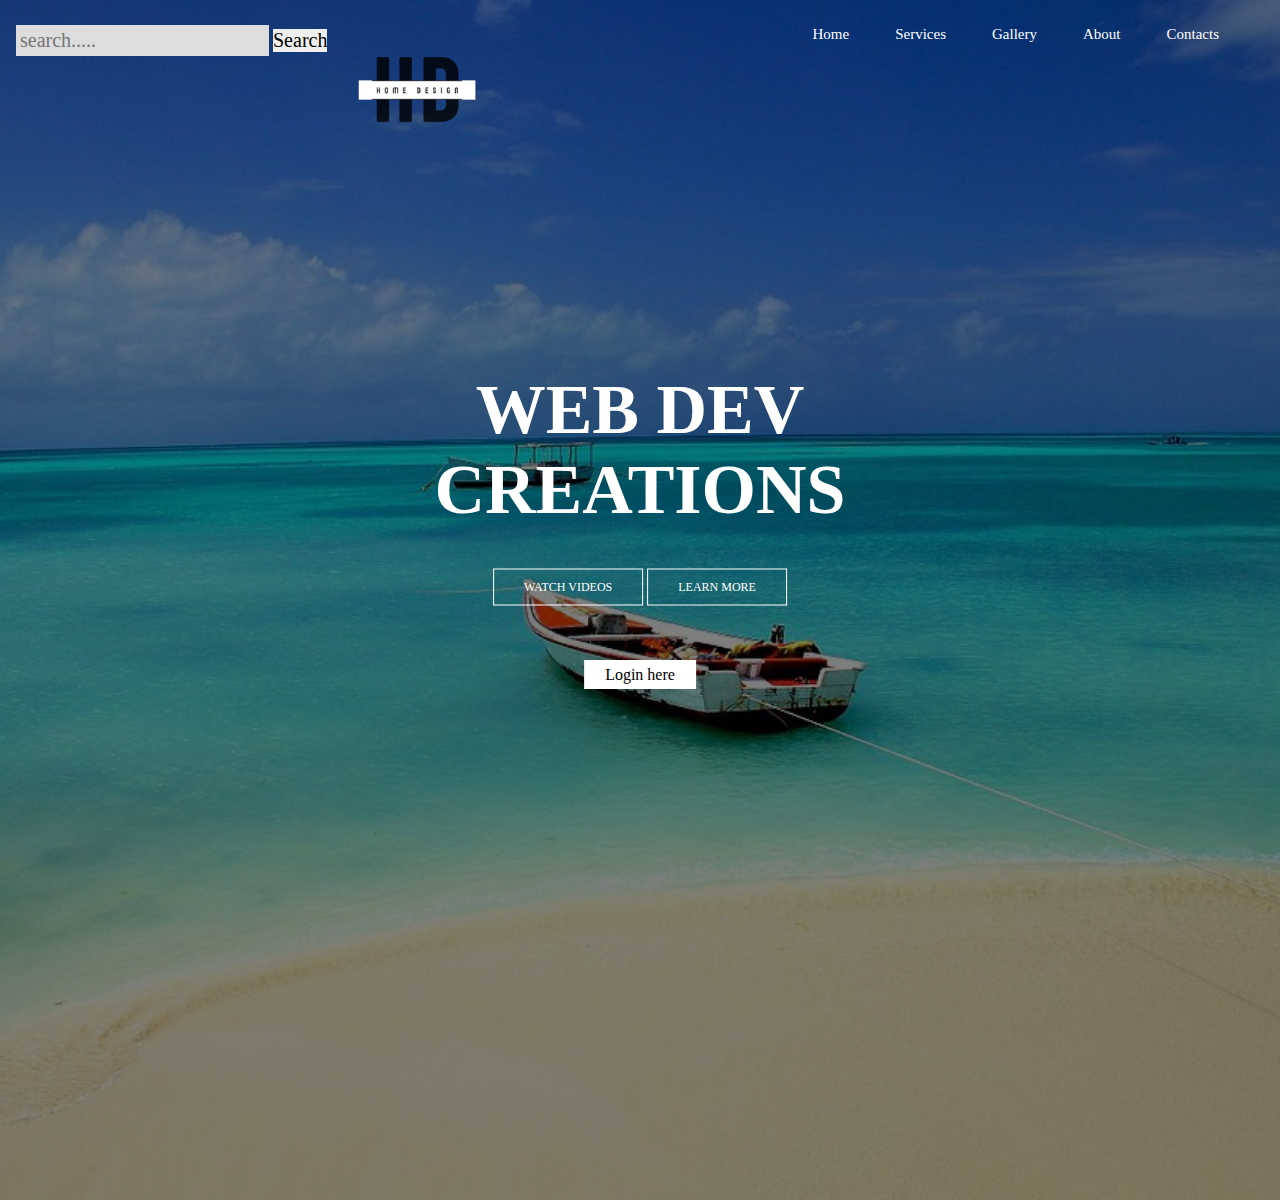
<file: index.html>
<!DOCTYPE html>
<html lang="en">
<head>
    <meta charset="UTF-8">
    <meta http-equiv="X-UA-Compatible" content="IE=edge">
    <meta name="viewport" content="width=device-width, initial-scale=1.0">
    <title>WEB DEV CREATIONS</title>
    <link rel="stylesheet" href="css/style.css">
</head>
<body>
    <header>
        <div class="search">
            <form>
                <input type="text" placeholder="search.....">
                <button>Search</button>
            </form>
        </div>
        <div class="main">
        <div class="logo"><img src="images/logo.png"></div>
        <ul>
            <li class="active"><a href="index2.html">Home</a></li>
            <li><a href="index2.html">Services</a></li>
            <li><a href="index2.html">Gallery</a></li>
            <li><a href="index2.html">About</a></li>
            <li><a href="index2.html">Contacts</a></li>
        </ul>
        </div>
        <div class="title">
            <h1>WEB DEV CREATIONS</h1>
        </div>
        <div class="button">
            <a href="index2.html" class="btn">WATCH VIDEOS</a>
            <a href="index2.html" class="btn">LEARN MORE</a>
        </div>
        <div class="button-2">
            <a href="index2.html" target="_black" class="btn-2">Login here</a>
    </header>
</body>
</html>
</file>
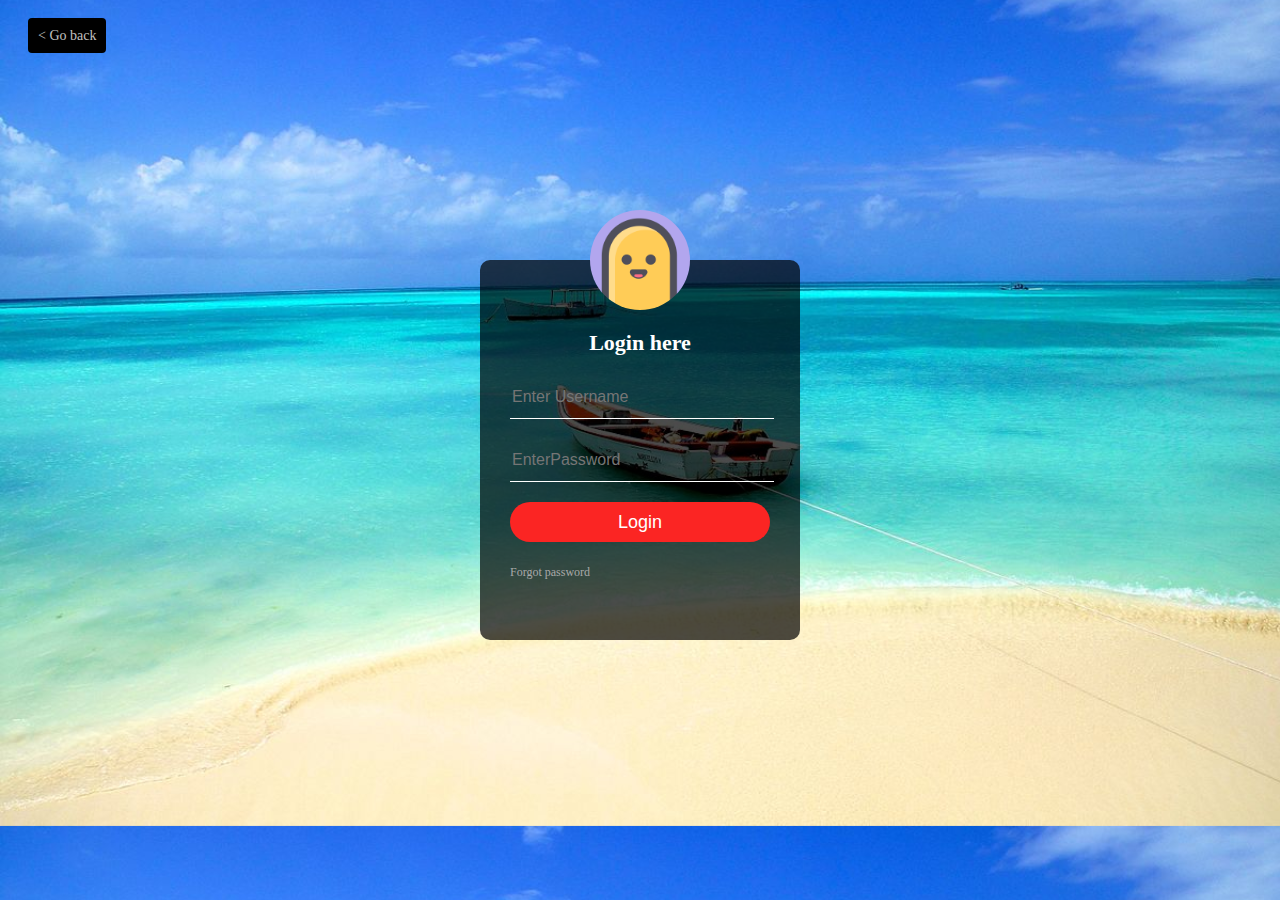
<file: index2.html>
<!DOCTYPE html>
<html lang="en">
<head>
    <meta charset="UTF-8">
    <meta http-equiv="X-UA-Compatible" content="IE=edge">
    <meta name="viewport" content="width=device-width, initial-scale=1.0">
    <title>Login page</title>
    <link rel="stylesheet" href="css/style2.css">
</head>
<body>
    <div class="box">
        <img src="images/icon.png" class="avatar">
        <h1>Login here</h1>
        <form>
            <input type="text" placeholder="Enter Username">
            <input type="password" placeholder="EnterPassword">
            <input type="submit" value="Login">
            <a href="">Forgot password</a>
        </form>
    </div>
    <div class="button-2">
        <a href="index.html" target="_black" class="btn-2">< Go back</a>
</body>
</html>
</file>
<file: css/style.css>
*{
    padding: 0%;
    margin: 0;
    font-family: century gothic;
}
header{
    background-image:linear-gradient(rgba(0,0,0,0.5),rgba(0,0,0,0.5)), url(../images/background2.jpg);
    height: 800px;
    background-size: cover;
    background-position: center;
}
ul{
    float: right;
   list-style-type: none;
    margin-top: 25px;
}
ul li{
    display: inline-block;
    font-size: 15px;
}
ul li a{
    padding: 5px 20px;
    border: 1px solid transparent;
    color: white;
    text-decoration: none;
    transition: 0.6s ease-in-out;
}
ul li a:hover{
    background-color:white;
    color: black;
}
ul li.active a:visited{
    background-color:white;
    color: black;
}
.logo img{
    margin: px;
    padding-left: 0px;
    float: left;
    width: 15%;
    height: auto;
}
.main {
    max-width: 1200px;
    margin: auto;
}
.title{
    position: absolute;
    top: 50%;
    left: 50% ;
    transform: translate(-50%,-50%);
}
.title h1{
    color: white;
    font-size: 70px;
}
.button{
    position: absolute;
    top: 63%;
    left: 50% ;
    transform: translate(-50%,-50%);
}
.btn{
    border:1px solid #fff;
    padding: 10px 30px;
    color: #fff;
    text-decoration:none;
}
.btn:hover{
    background-color:white;
    color: black;
    transition: 0.6s ease;
}
.search{
    float: left;
}
.search input[type=text]{
    padding: 4px;
    margin-top: 25px;
    font-size: 20px;
    border: none;
    font-family: century gothic;
    background: #ddd;
    margin-left: 16px ;
}
.search button{
    padding:px;
    padding-left: 0px;
    margin-top: 25px;
    font-size: 20px;
    border: none;
    font-family: century gothic;
    cursor: pointer;
}
.search button:hover{
    background-color:dodgerblue;
    color:white;
    transition: 0.6s all;
}

.button-2{
    position: absolute;
    top: 75%;
    left: 50% ;
    transform: translate(-50%,-50%);
}
.button-2 .btn-2:hover{
    background-color:black;
    color:white;
    transition: 0.6s ease;
}
.btn-2{
    text-decoration: none;
    font-family:century gothic ;
    background-color: white;
    color: black;
    padding: 5px 20px;
    border: 1px solid transparent;
}
@media only screen and (min-width:320px){
    header{
        height: 1200px;
    }
    .title h1{
        font-size: 70px;
        text-align: center;
    }
    .btn{
   font-size: 12px;
   display: inline-block;
   margin: 40px 0px 0px;
}

}
@media only screen and (max-width: 768px){
    header{
        height: 1200px;
    }
    .title h1{
        font-size: 35px;
        text-align: center;
        margin-top: 0;
    }
   .button .btn {
   font-size: 4px;
   display: inline-block;
   margin: 20px 0px 0px;
   padding: 4px 8px ;
}
ul li{
    display: inline-block;
    font-size: 6px;
}
.search input[type=text]{
    font-size: 10px;
}
.search button{
    font-size: 10px;
    padding: 2px;
}
.button-2 .btn-2{
    font-size: 5px;
     padding: 4px 8px ;
     margin: 0px;
}
}
</file>
<file: css/style2.css>
body{
    padding: 0%;
    margin: 0;
    background-image:url(../images/background2.jpg);
    height: 800px;
    background-size: cover;
    background-position: center;
    font-family: century gothic;
}

.box{
    width: 320px;
    height: 380px;
    background-color: #000000b3;
    color: #fff;
    position: absolute;
    transform: translate(-50%,-50%);
    top: 50%;
    left:50%;
    padding: 70px 30px;
    box-sizing: border-box;
    border-radius: 10px;
}

.avatar{
    width: 100px;
    height: 100px;
    border-radius: 50%;
    position: absolute;
    top: -50px;
    left: calc(50% - 50px)
}
h1{
    margin: 0;
    padding: 0 0 20px;
    text-align: center;
    font-size: 22px;
}
.box input{
    width: 100%;
    margin-bottom: 20px;
}

.box input[type="text"],input[type="password"]{
    border: none;
    border-bottom: 1px solid #fff;
    background-color: transparent;
    outline:none;
    height: 40px;
    color: #fff;
    font-size:16px;

}

.box input[type="submit"]{
    border: none;
    outline: none;
    height: 40px;
    background-color: #fb2523;
    color: #fff;
    font-size: 18px;
    border-radius: 20px;
    transition: 0.6s ease;
}
.box input[type="submit"]:hover{
    cursor: pointer;
    background-color: #ffc107;
    color: #000;
}
.box a{
    text-decoration: none;
    font-size: 12px;
    line-height: 20px;
    color: darkgrey;

}
.box a:hover{
    color:yellow;

}
.button-2{
    width: 100px;
    height: 100px;
    border-radius: 50%;
   margin: 20px;
   float: left; 
   font-size: 12px;
   padding: 8px;
   margin: 20px;
}
.btn-2{

   background-color:black ;
    color: silver;
    text-decoration: none;
    border-radius: 4px;
}
.btn-2:hover{
    color:white;
}
@media only  screen and (max-width: 768px){
   
    .button-2 .btn-2{ 
        font-size:7px;
        padding: 6px;
    }
}
@media only  screen and (min-width: 768px){
   
    .button-2 .btn-2{
         font-size: 14px;
        padding: 10px;
    }
}
</file>
